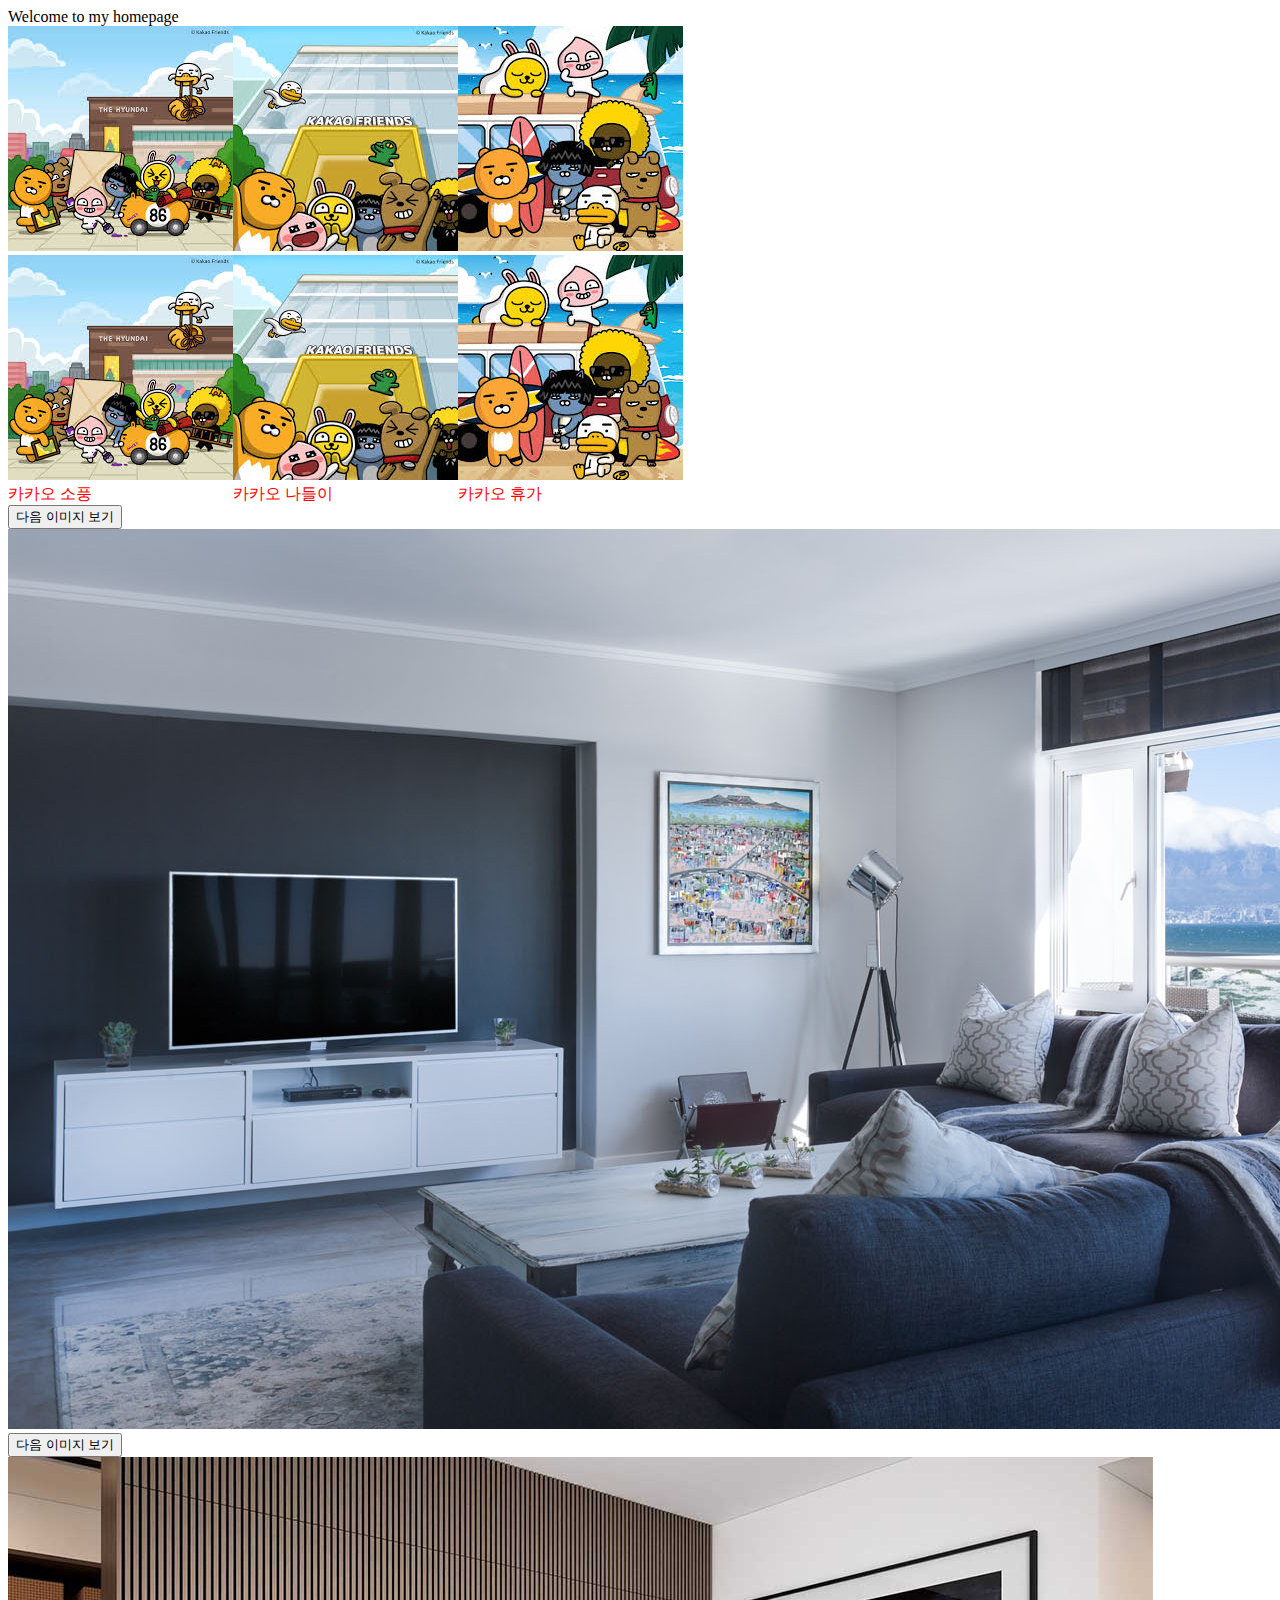
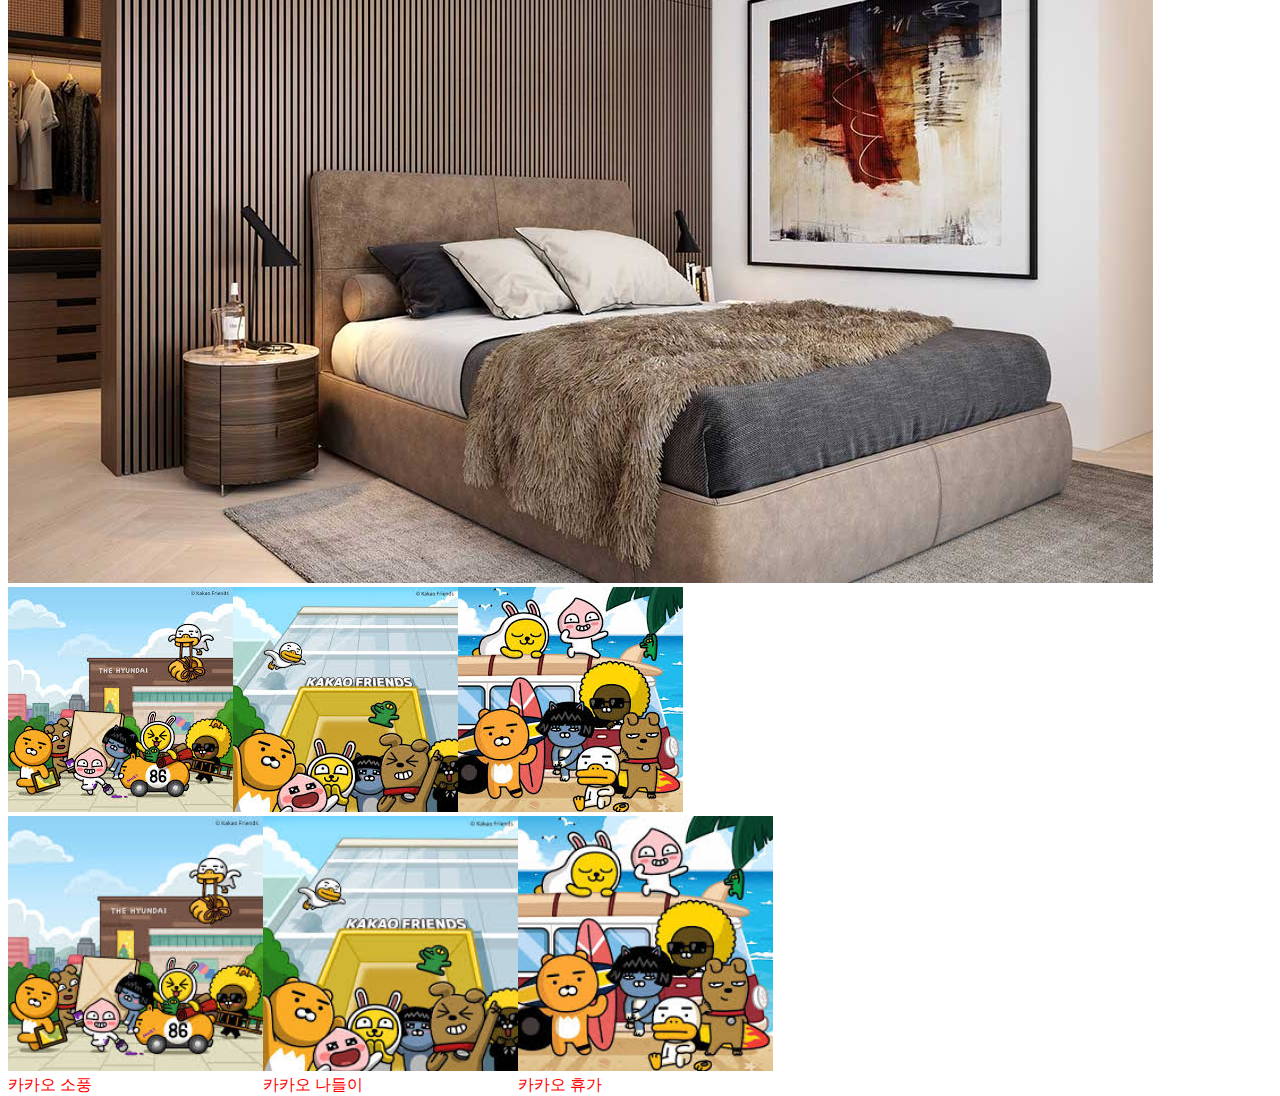
<file: ex_01/index.html>
<!DOCTYPE html>
<html lang="en">
<head>
    <meta charset="UTF-8">
    <meta name="viewport" content="width=device-width, initial-scale=1.0">
    <title>Document</title>
    <link rel="stylesheet" href="css/style.css">
</head>
<body>
    <div id="result_01"></div>
    <div id="result_02"></div>
    <div id="result_03"></div>
    <div id="result_04"></div>

    <button onclick="ch_img01();">다음 이미지 보기</button>
    <div id="result_05">
        <img src="img/img1.jpg" alt="">
    </div>

    <button onclick="ch_img02();">다음 이미지 보기</button>
    <div id="result_06">
        <img src="img/sub_01.jpg" alt="">
    </div>
    
    <div id="preview_03"></div>

    <div id="preview_04">
        <!-- 
        <div class="box">
            <img src="img/img1.jpg" alt="">
            <p>카카오 소풍</p>
        </div>
        -->
    </div>

    <script src="js/script.js"></script>
</body>
</html>
</file>
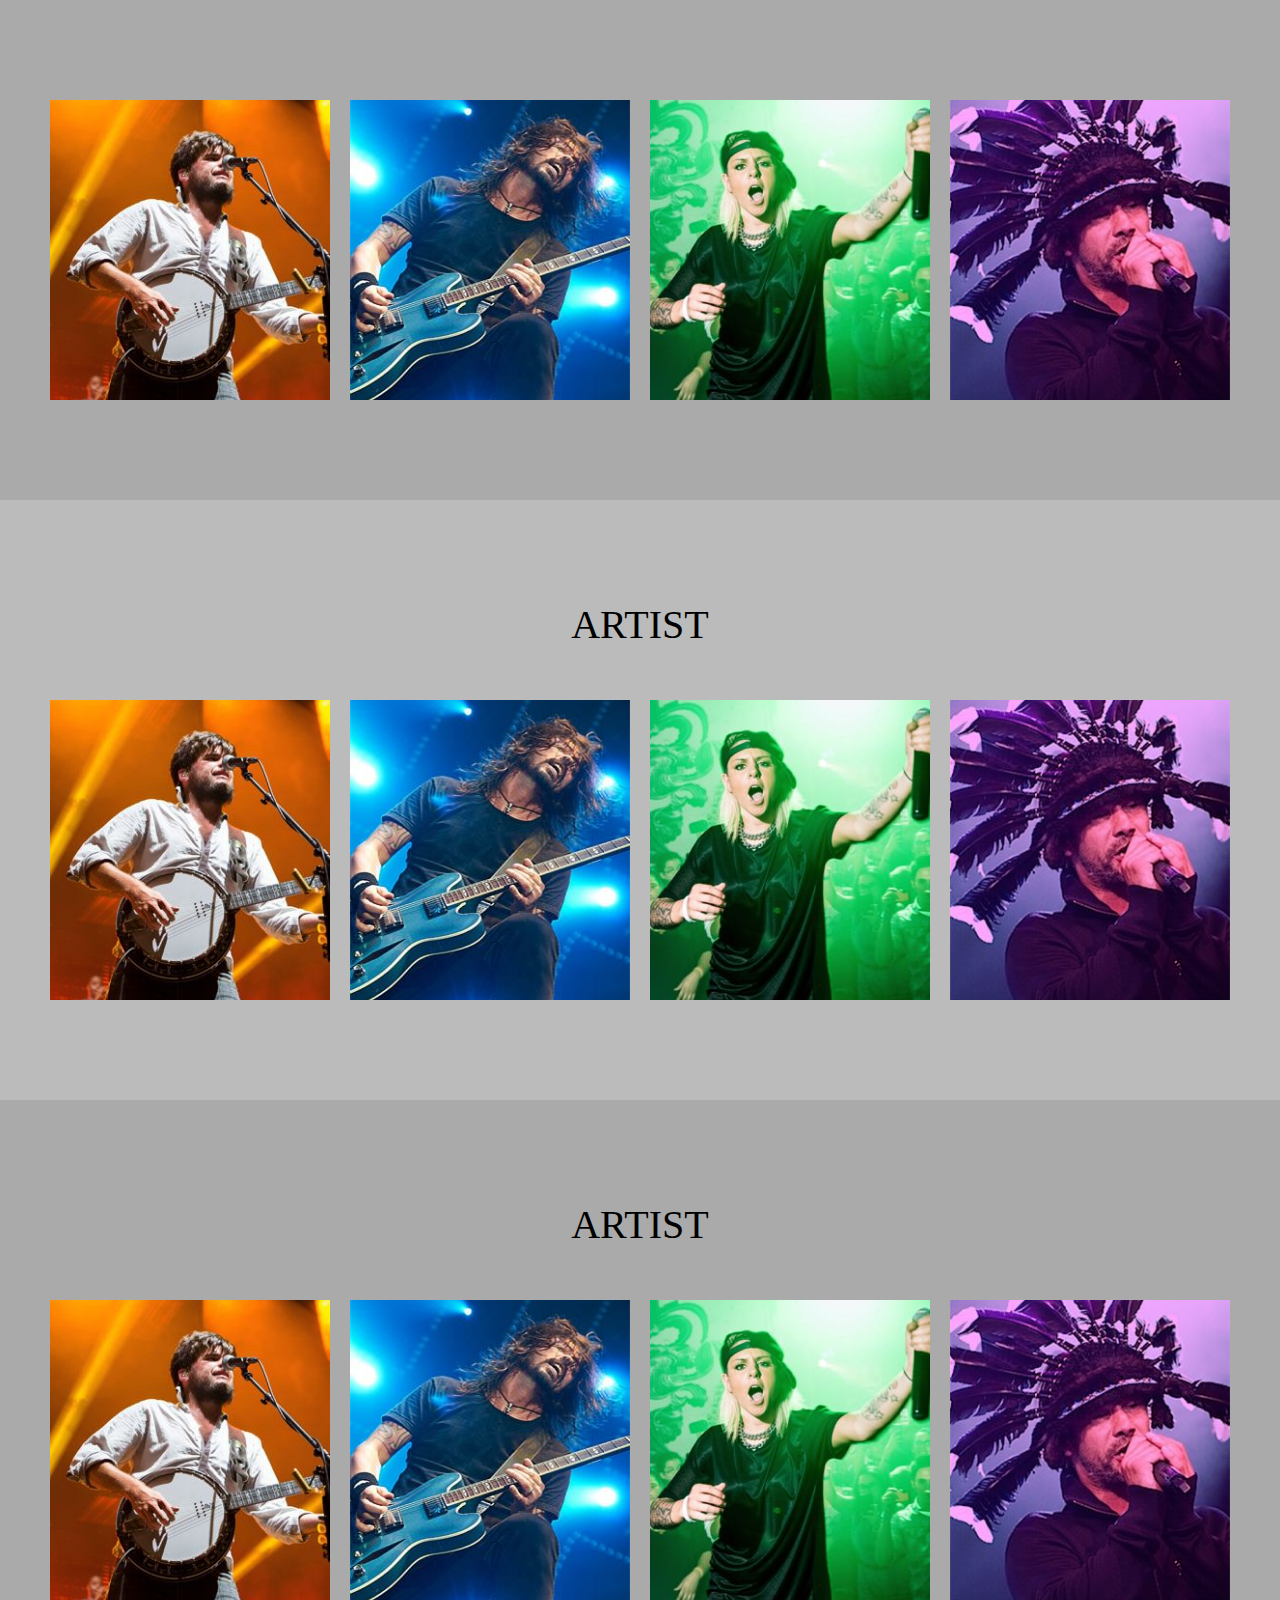
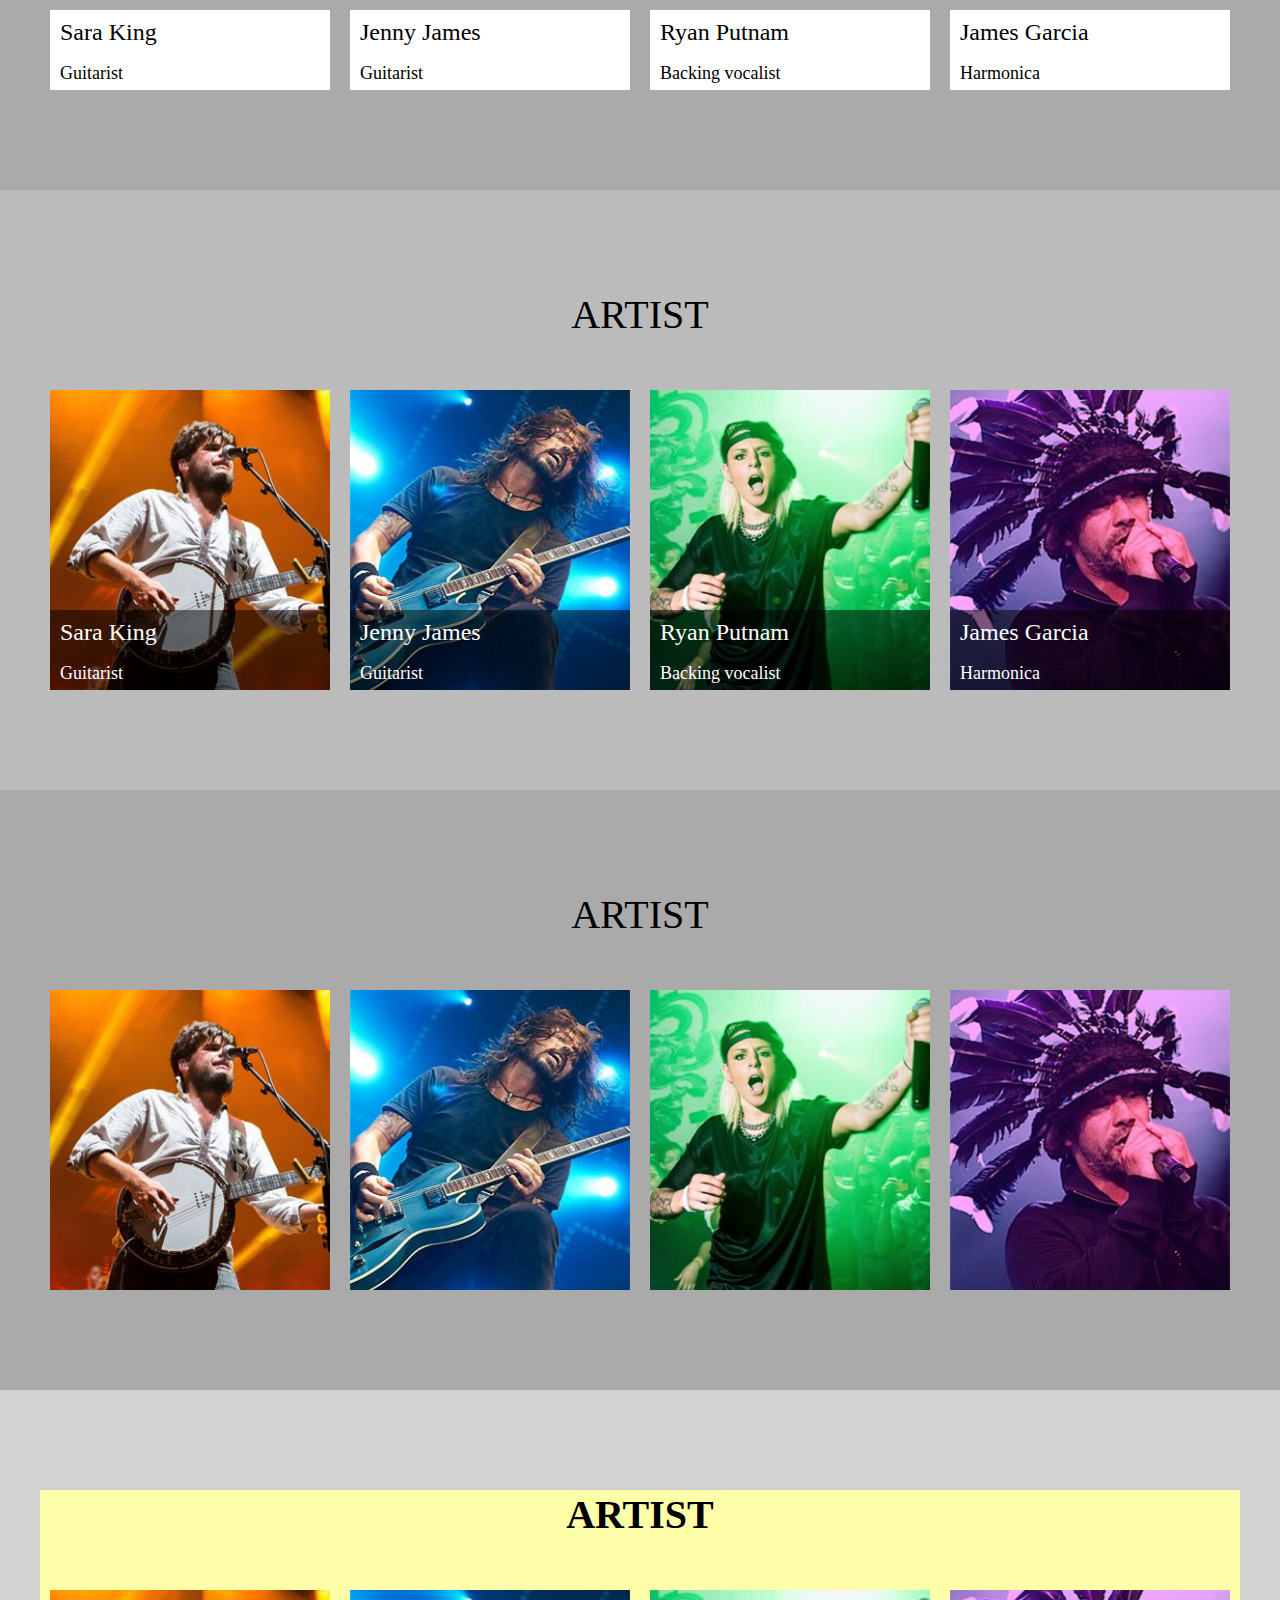
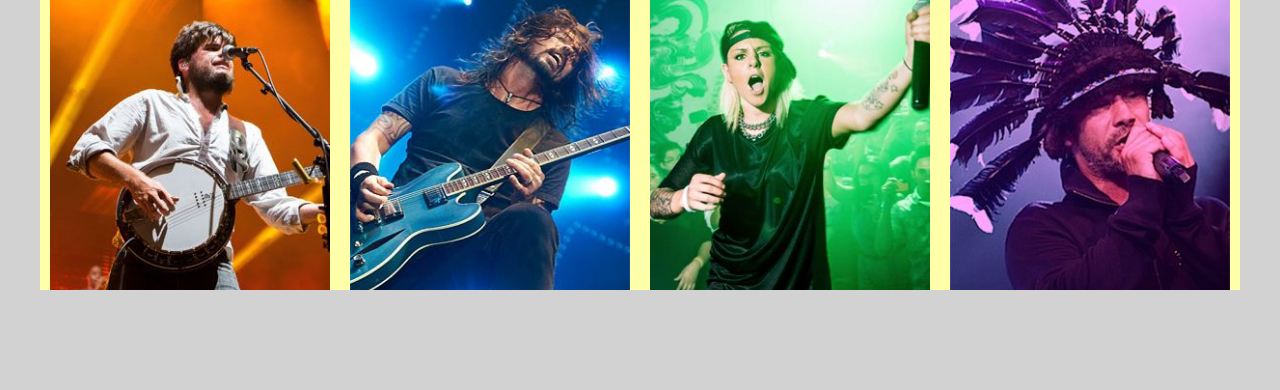
<file: layout/index.html>
<!DOCTYPE html>
<html lang="en">
<head>
    <meta charset="UTF-8">
    <meta name="viewport" content="width=device-width, initial-scale=1.0">
    <title>layout_01</title>
    <link rel="stylesheet" href="css/reset.css">
    <link rel="stylesheet" href="css/style.css">
</head>
<body>
<div class="layout_01">
    <ul>
        <li>
            <div class="img_box1"></div>
        </li>
        <li>
            <div class="img_box2"></div>
        </li>
        <li>
            <div class="img_box3"></div>
        </li>
        <li>
            <div class="img_box4"></div>
        </li>
    </ul>
</div>

<div class="layout_02">
    <div>
        <p>ARTIST</p>
        <ul>
            <li>
                <div class="img_box1"></div>
            </li>
            <li>
                <div class="img_box2"></div>
            </li>
            <li>
                <div class="img_box3"></div>
            </li>
            <li>
                <div class="img_box4"></div>
            </li>
        </ul>
    </div>
</div>

<div class="layout_03">
    <div>
        <p>ARTIST</p>
        <ul>
            <li>
                <div class="img_box1"></div>
                <div class="txt_box">
                    <p>Sara King</p>
                    <p>Guitarist</p>
                </div>
            </li>
            <li>
                <div class="img_box2"></div>
                <div class="txt_box">
                    <p>Jenny James</p>
                    <p>Guitarist</p>
                </div>
            </li>
            <li>
                <div class="img_box3"></div>
                <div class="txt_box">
                    <p>Ryan Putnam</p>
                    <p>Backing vocalist</p>
                </div>
            </li>
            <li>
                <div class="img_box4"></div>
                <div class="txt_box">
                    <p>James Garcia</p>
                    <p>Harmonica</p>
                </div>
            </li>
        </ul>
    </div>
</div>

<div class="layout_04">
    <div>
        <p>ARTIST</p>
        <ul>
            <li>
                <div class="img_box1"></div>
                <div class="txt_box">
                    <p>Sara King</p>
                    <p>Guitarist</p>
                </div>
            </li>
            <li>
                <div class="img_box2"></div>
                <div class="txt_box">
                    <p>Jenny James</p>
                    <p>Guitarist</p>
                </div>
            </li>
            <li>
                <div class="img_box3"></div>
                <div class="txt_box">
                    <p>Ryan Putnam</p>
                    <p>Backing vocalist</p>
                </div>
            </li>
            <li>
                <div class="img_box4"></div>
                <div class="txt_box">
                    <p>James Garcia</p>
                    <p>Harmonica</p>
                </div>
            </li>
        </ul>
    </div>
</div>

<div class="layout_05">
    <div>
        <p>ARTIST</p>
        <ul>
            <li>
                <div class="img_box1"></div>
                <div class="txt_box">
                    <div>
                        <p>Sara King</p>
                        <p>Guitarist</p>
                    </div>
                </div>
            </li>
            <li>
                <div class="img_box2"></div>
                <div class="txt_box">
                    <div>
                        <p>Jenny James</p>
                        <p>Guitarist</p>
                    </div>
                </div>
            </li>
            <li>
                <div class="img_box3"></div>
                <div class="txt_box">
                    <div>
                        <p>Ryan Putnam</p>
                        <p>Backing vocalist</p>
                    </div>
                </div>
            </li>
            <li>
                <div class="img_box4"></div>
                <div class="txt_box">
                    <div>
                        <p>James Garcia</p>
                        <p>Harmonica</p>
                    </div>
                </div>
            </li>
        </ul>
    </div>
</div>

<!-- background-color: rgba(0,0,0,0);와 opacity: 0;의 차이점 -->
<!-- display: table; display: table-cell;의 사용 -->
<!-- position: relative; position: absolute;의 사용 -->
<section id="preview_05">
    <div class="frame">
        <h2>ARTIST</h2>
        <div class="list">
            <ul>
                <li> <!-- 개별 이미지 공간, position: relative; -->
                    <div class="dark"> <!-- 암막, display: table; 또는 position: relative; -->
                        <div class="v_middle"> <!-- display: table-cell; 또는 position: absolute; -->
                            <h3>Sara King</h3>
                            <p>Guitarist</p>
                        </div>
                    </div>
                </li>
                <li>
                    <div class="dark">
                        <div class="v_middle">
                            <h3>Sara King</h3>
                            <p>Guitarist</p>
                        </div>
                    </div>
                </li>
                <li>
                    <div class="dark">
                        <div class="v_middle">
                            <h3>Sara King</h3>
                            <p>Guitarist</p>
                        </div>
                    </div>
                </li>
                <li>
                    <div class="dark">
                        <div class="v_middle">
                            <h3>Sara King</h3>
                            <p>Guitarist</p>
                        </div>
                    </div>
                </li>
            </ul>
        </div>
    </div>
</section>
</body>
</html>
</file>
<file: ex_01/css/style.css>
@charset "utf-8";
#result_04 div{display: inline-block;width: 225px;}
#result_04 div span{color: #ff0000;}

.preview_04:after{content: "";display: block;clear: both;}
.box{float: left;width: 255px;}
.box img{width: 100%;}
.box p{margin: 0;color: #ff0000;}
</file>
<file: layout/css/style.css>
@charset "utf-8";

.layout_01{width: 100%;height: auto;background: #aaaaaa;}
.layout_01 ul{width: 1200px;height: auto;margin: 0 auto;padding: 100px 0;font-size: 0;}
.layout_01 ul li{display: inline-block;vertical-align: top;width: calc(25% - 20px);height: auto;margin: 0 10px;}
.layout_01 ul li div{width: 100%;height: 300px;background-size: cover;background-position: 50% 50%;}
.layout_01 ul li .img_box1{background-image: url(../img/artist_1.jpg);}
.layout_01 ul li .img_box2{background-image: url(../img/artist_2.jpg);}
.layout_01 ul li .img_box3{background-image: url(../img/artist_3.jpg);}
.layout_01 ul li .img_box4{background-image: url(../img/artist_4.jpg);}

.layout_02{width: 100%;height: auto;background: #bbbbbb;}
.layout_02 > div{width: 1200px;height: auto;margin: 0 auto;padding: 100px 0;}
.layout_02 > div p{font-size: 40px;line-height: 50px;text-align: center;}
.layout_02 > div ul{font-size: 0;padding-top: 50px;}
.layout_02 > div ul li{display: inline-block;vertical-align: top;width: calc(25% - 20px);height: auto;margin: 0 10px;}
.layout_02 > div ul li div{width: 100%;height: 300px;background-size: cover;background-position: 50% 50%;}
.layout_02 > div ul li .img_box1{background-image: url(../img/artist_1.jpg);}
.layout_02 > div ul li .img_box2{background-image: url(../img/artist_2.jpg);}
.layout_02 > div ul li .img_box3{background-image: url(../img/artist_3.jpg);}
.layout_02 > div ul li .img_box4{background-image: url(../img/artist_4.jpg);}

.layout_03{width: 100%;height: auto;background: #aaaaaa;}
.layout_03 > div{width: 1200px;height: auto;margin: 0 auto;padding: 100px 0;}
.layout_03 > div p{font-size: 40px;line-height: 50px;text-align: center;}
.layout_03 > div ul{font-size: 0;padding-top: 50px;}
.layout_03 > div ul li{display: inline-block;vertical-align: top;width: calc(25% - 20px);height: auto;margin: 0 10px;}
.layout_03 > div ul li div:first-child{width: 100%;height: 300px;background-size: cover;background-position: 50% 50%;}
.layout_03 > div ul li .img_box1{background-image: url(../img/artist_1.jpg);}
.layout_03 > div ul li .img_box2{background-image: url(../img/artist_2.jpg);}
.layout_03 > div ul li .img_box3{background-image: url(../img/artist_3.jpg);}
.layout_03 > div ul li .img_box4{background-image: url(../img/artist_4.jpg);}
.layout_03 > div ul li .txt_box{width: 100%;height: 80px;margin-top: 10px;padding: 10px;background: #ffffff;}
.layout_03 > div ul li .txt_box p{text-align: left;line-height: 1;}
.layout_03 > div ul li .txt_box p:first-child{font-size: 24px;padding-bottom: 20px;}
.layout_03 > div ul li .txt_box p:last-child{font-size: 18px;}

.layout_04{width: 100%;height: auto;background: #bbbbbb;}
.layout_04 > div{width: 1200px;height: auto;margin: 0 auto;padding: 100px 0;}
.layout_04 > div p{font-size: 40px;line-height: 50px;text-align: center;}
.layout_04 > div ul{font-size: 0;padding-top: 50px;}
.layout_04 > div ul li{position: relative;display: inline-block;vertical-align: top;width: calc(25% - 20px);height: auto;margin: 0 10px;}
.layout_04 > div ul li div:first-child{width: 100%;height: 300px;background-size: cover;background-position: 50% 50%;}
.layout_04 > div ul li .img_box1{background-image: url(../img/artist_1.jpg);}
.layout_04 > div ul li .img_box2{background-image: url(../img/artist_2.jpg);}
.layout_04 > div ul li .img_box3{background-image: url(../img/artist_3.jpg);}
.layout_04 > div ul li .img_box4{background-image: url(../img/artist_4.jpg);}
.layout_04 > div ul li .txt_box{position: absolute;bottom: 0;left: 0;width: 100%;height: 80px;padding: 10px;background: rgba(0,0,0,.5);}
.layout_04 > div ul li .txt_box p{text-align: left;line-height: 1;color: #ffffff;}
.layout_04 > div ul li .txt_box p:first-child{font-size: 24px;padding-bottom: 20px;}
.layout_04 > div ul li .txt_box p:last-child{font-size: 18px;}

.layout_05{width: 100%;height: auto;background: #aaaaaa;}
.layout_05 > div{width: 1200px;height: auto;margin: 0 auto;padding: 100px 0;}
.layout_05 > div p{font-size: 40px;line-height: 50px;text-align: center;}
.layout_05 > div ul{font-size: 0;padding-top: 50px;}
.layout_05 > div ul li{position: relative;display: inline-block;vertical-align: top;width: calc(25% - 20px);height: auto;margin: 0 10px;}
.layout_05 > div ul li div:first-child{width: 100%;height: 300px;background-size: cover;background-position: 50% 50%;}
.layout_05 > div ul li .img_box1{background-image: url(../img/artist_1.jpg);}
.layout_05 > div ul li .img_box2{background-image: url(../img/artist_2.jpg);}
.layout_05 > div ul li .img_box3{background-image: url(../img/artist_3.jpg);}
.layout_05 > div ul li .img_box4{background-image: url(../img/artist_4.jpg);}
.layout_05 > div ul li .txt_box{display: table;position: absolute;bottom: 0;left: 0;width: 100%;height: 100%;padding: 10px;background: rgba(0,0,0,.5);text-align: center;opacity: 0;transition: opacity 0.5s;}
.layout_05 > div ul li:hover .txt_box{opacity: 1;}
.layout_05 > div ul li .txt_box div{display: table-cell;vertical-align: middle;width: 100%;height: 100%;}
.layout_05 > div ul li .txt_box div p{line-height: 1;color: #ffffff;}
.layout_05 > div ul li .txt_box div p:first-child{font-size: 24px;padding-bottom: 20px;}
.layout_05 > div ul li .txt_box div p:last-child{font-size: 18px;}

#preview_05{background: #d2d2d2;padding: 100px 0;}
#preview_05 .frame{width: 1200px;margin: 0 auto;background: #ffffaa;}
#preview_05 .frame h2{font-size: 40px;line-height: 50px;text-align: center;}
#preview_05 .frame .list{padding-top: 50px;}
#preview_05 .frame .list ul{font-size: 0;}
#preview_05 .frame .list ul li{display: inline-block;width: calc(25% - 20px);height: 300px; margin: 0 10px;background-color: #aaffff;font-size: 18px;vertical-align: top;background-size: cover;background-position: 50% 50%;overflow: hidden;}
#preview_05 .frame .list ul li:nth-child(1){background-image: url(../img/artist_1.jpg);}
#preview_05 .frame .list ul li:nth-child(2){background-image: url(../img/artist_2.jpg);}
#preview_05 .frame .list ul li:nth-child(3){background-image: url(../img/artist_3.jpg);}
#preview_05 .frame .list ul li:nth-child(4){background-image: url(../img/artist_4.jpg);}
#preview_05 .frame .list ul li .dark{position: relative;width: 100%;height: 100%;background: rgba(0,0,0,.5);opacity: 0;transform: translate(0, 100%);transition: transform 0.5s, opacity 0.5s;} /* display: table; */
#preview_05 .frame .list ul li:hover .dark{opacity: 1;transform: translate(0, 0);}
#preview_05 .frame .list ul li .dark .v_middle{position: absolute;top: 50%;left: 50%;transform: translate(-50%, -50%);color: #ffffff;} /* display: table-cell;vertical-align: middle; */
#preview_05 .frame .list ul li .dark .v_middle h3{font-size: 24px;}
#preview_05 .frame .list ul li .dark .v_middle p{padding-top: 20px;}
</file>
